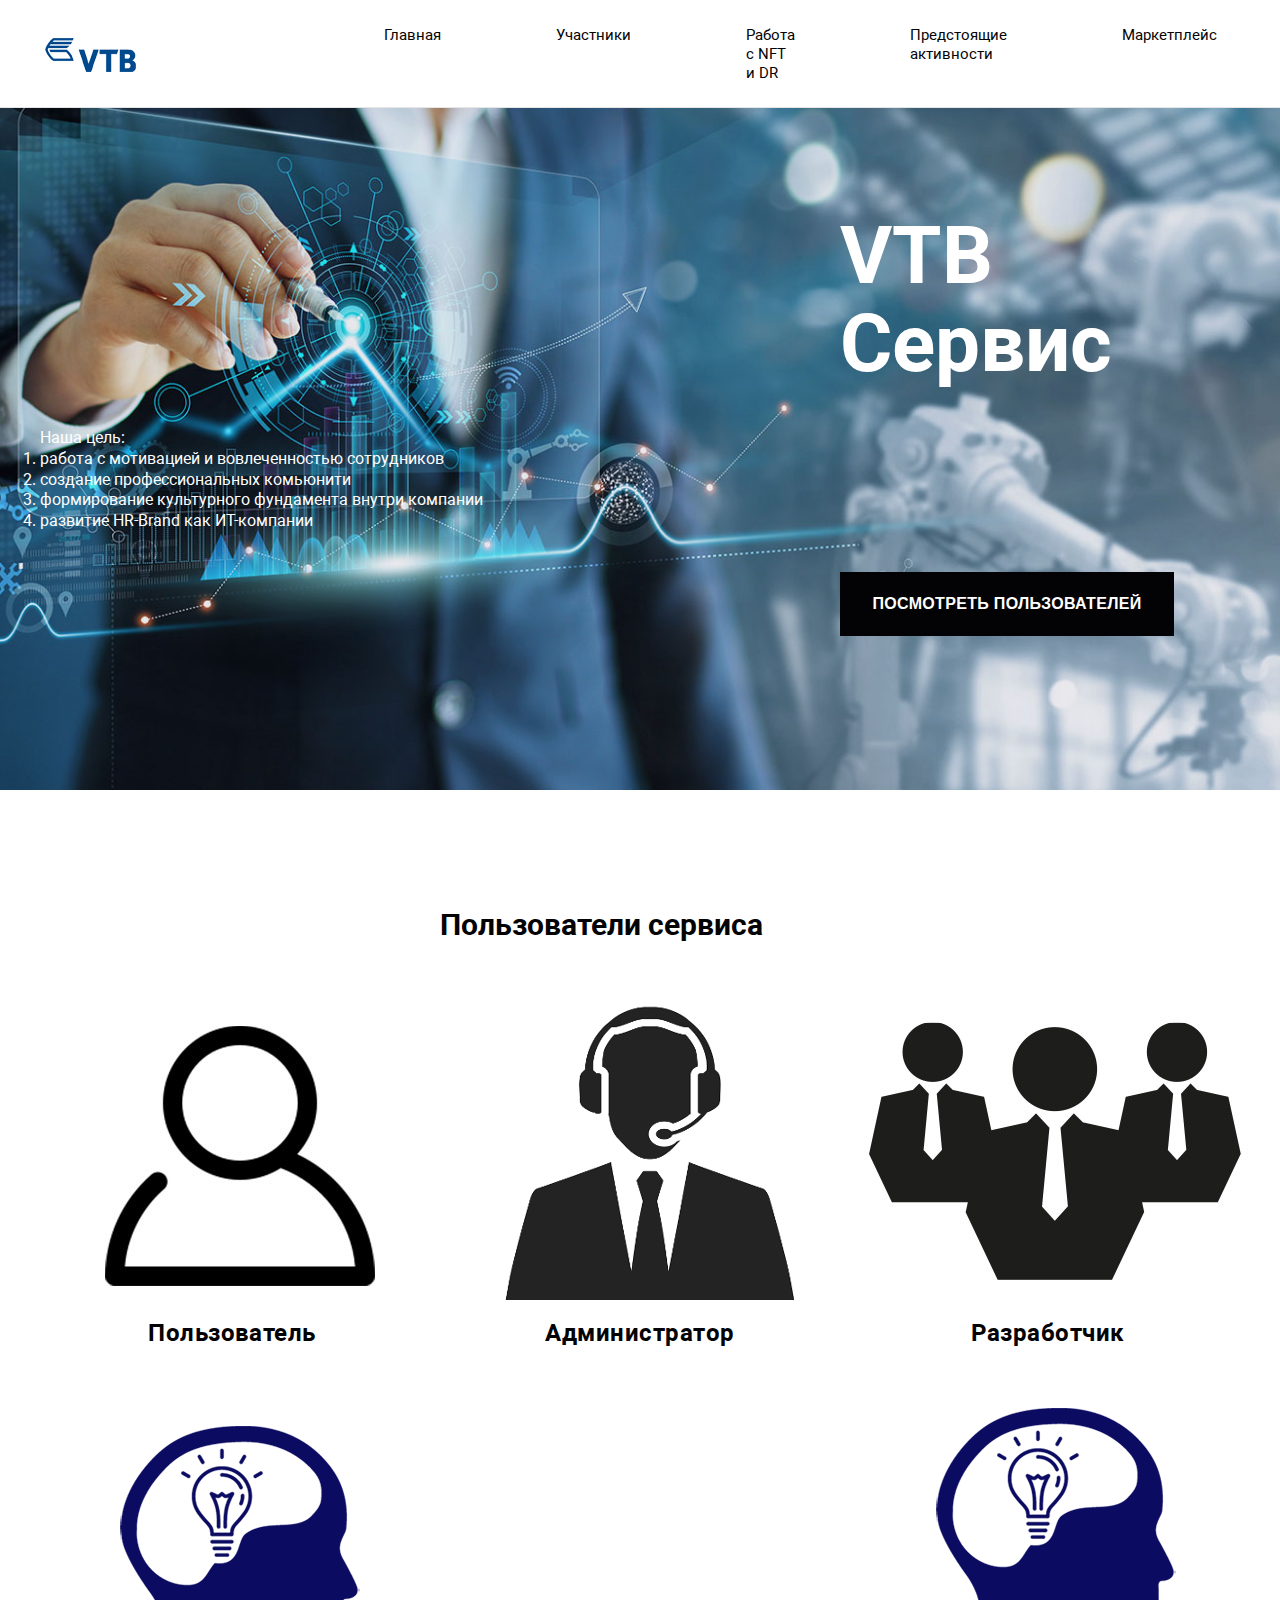
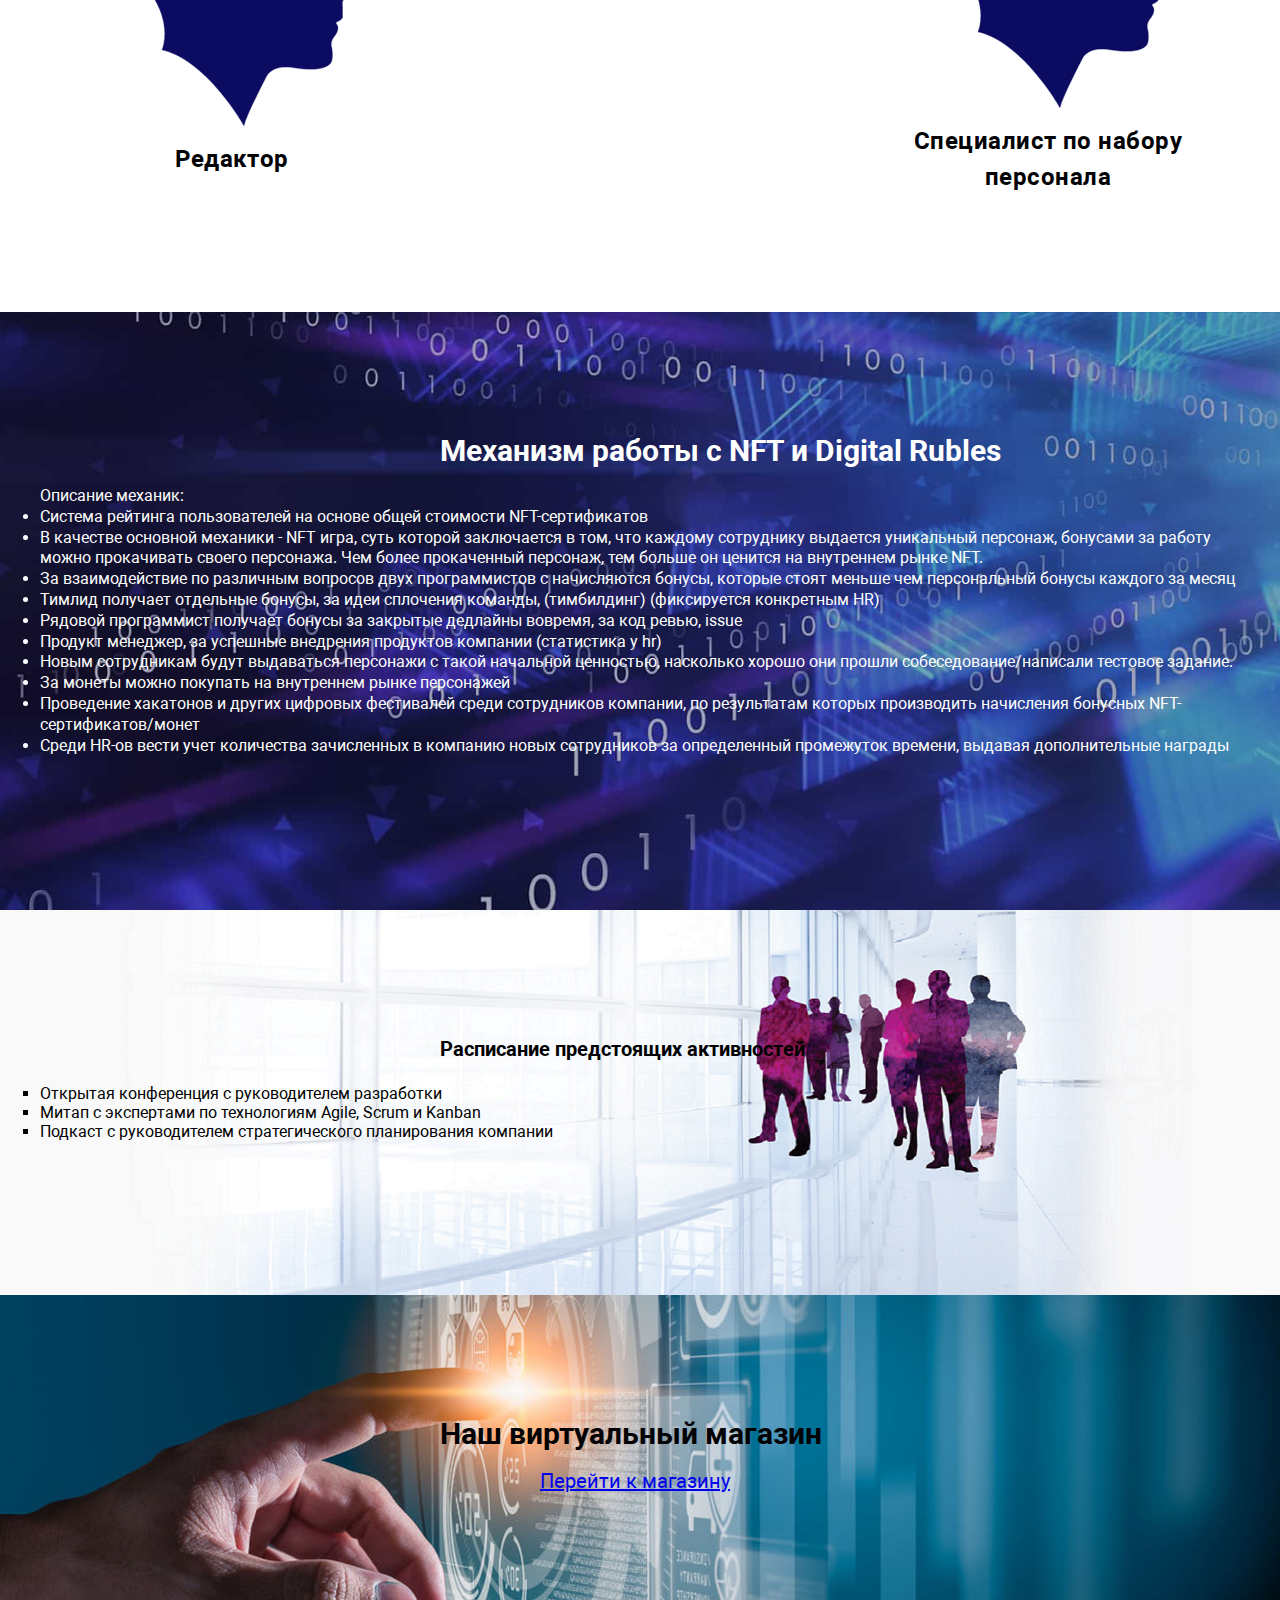
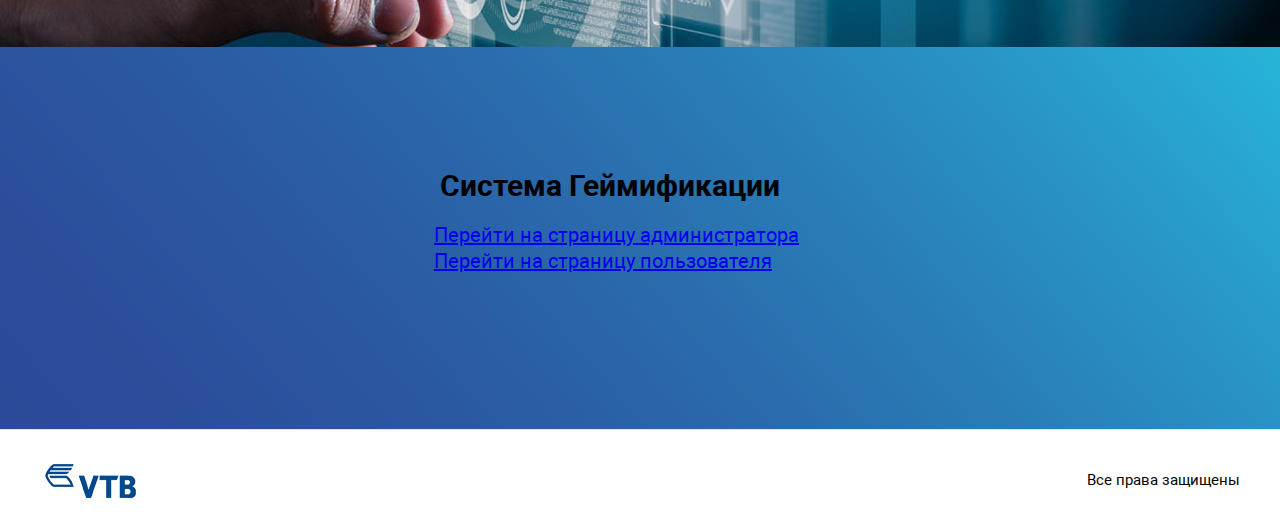
<file: index.html>
<!DOCTYPE html>
<html lang="ru">
<head>
    <meta charset="UTF-8">
    <title>VTB_Service</title>
    <link rel="stylesheet" href="styles/style.css">
</head>
<body>

<header class="header">
    <div class="container">
        <div class="logo">
            <img src="images/vtb-hayastan-bank-l.22.png" alt="Logo">
        </div>
        <nav class="menu">
            <ul>
                <li class="menu-item">
                    <a href="#">Главная</a>
                </li>
                <li class="menu-item">
                    <a href="#participants">Участники</a>
                </li>
                <li class="menu-item">
                    <a href="#tokens">Работа с NFT и DR</a>
                </li>
                <li class="menu-item">
                    <a href="#activities">Предстоящие активности</a>
                </li>
                <li class="menu-item">
                    <a href="#market">Маркетплейс</a>
                </li>
                <li class="menu-item">
                    <a href="#game">Игра</a>
                </li>
            </ul>
        </nav>
    </div>
</header>

<section class="main">
    <div class="container">
        <div class="main-info">
            <h1 class="main-title">VTB Сервис</h1>
            <div class="main-text">
               <ol>
                   <p>Наша цель:</p>
                   <li>работа с мотивацией и вовлеченностью сотрудников</li>
                   <li>создание профессиональных комьюнити</li>
                   <li>формирование культурного фундамента внутри компании</li>
                   <li>развитие HR-Brand как ИТ-компании</li>
               </ol>
            </div>
            <div class="main-action">
                <button class="button main-button" id="main-action">Посмотреть пользователей</button>
            </div>
        </div>
    </div>
</section>

<section class="user" id="participants">
    <div class="container">
        <h2 class="sub-title">Пользователи сервиса</h2>
        <div class="user-items">
            <div class="user-item">
                <div class="user-item-image">
                    <img src="images/none.jpeg" alt="Image 1">
                </div>
                <div class="user-item-title">Пользователь</div>
            </div>
            <div class="user-item">
                <div class="user-item-image">
                    <img src="images/shutterstock_153531845_400x3001.jpeg" alt="Image 2">
                </div>
                <div class="user-item-title">Администратор</div>
            </div>
            <div class="user-item">
                <div class="user-item-image">
                    <img src="images/professionnalisme.jpeg" alt="Image 3">
                </div>
                <div class="user-item-title">Разработчик</div>
            </div>
            <div class="user-item">
                <div class="user-item-image">
                    <img src="images/icon-merintis-41b16f73.png" alt="Image 4">
                </div>
                <div class="user-item-title">Редактор</div>
            </div>
            <div class="user-item">
                <div class="user-item-image">
                    <img src="images/icon-merintis-41b16f73.png" alt="Image 4">
                </div>
                <div class="user-item-title">Специалист по набору персонала</div>
            </div>
        </div>
    </div>
</section>

<section class="token" id="tokens">
    <div class="container">
        <h2 class="sub-title">Механизм работы с NFT и Digital Rubles</h2>
        <div class="token-items">
            <ul>
                <p>Описание механик:</p>
                <li>Система рейтинга пользователей на основе общей стоимости NFT-сертификатов</li>
                <li>В качестве основной механики - NFT игра, суть которой заключается в том, что каждому сотруднику выдается уникальный персонаж, бонусами за работу можно прокачивать своего персонажа. Чем более прокаченный персонаж, тем больше он ценится на внутреннем рынке NFT.</li>
                <li>За взаимодействие по различным вопросов двух программистов с начисляются бонусы, которые стоят меньше чем персональный бонусы каждого за месяц</li>
                <li>Тимлид получает отдельные бонусы, за идеи сплочения команды, (тимбилдинг) (фиксируется конкретным HR)</li>
                <li>Рядовой программист получает бонусы за закрытые дедлайны вовремя, за код ревью, issue</li>
                <li>Продукт менеджер, за успешные внедрения продуктов компании (статистика у hr)</li>
                <li>Новым сотрудникам будут выдаваться персонажи с такой начальной ценностью, насколько хорошо они прошли собеседование/написали тестовое задание.</li>
                <li>За монеты можно покупать на внутреннем рынке персонажей</li>
                <li>Проведение хакатонов и других цифровых фестивалей среди сотрудников компании, по результатам которых производить начисления бонусных NFT-сертификатов/монет</li>
                <li>Среди HR-ов вести учет количества зачисленных в компанию новых сотрудников за определенный промежуток времени, выдавая дополнительные награды</li>
            </ul>
        </div>
    </div>
</section>

<section class="activity" id="activities">
    <div class="container">
        <h2 class="sub-title">Расписание предстоящих активностей</h2>
        <div class="activity-items">
            <ul type="square">
                <li>Открытая конференция с руководителем разработки</li>
                <li>Митап с экспертами по технологиям Agile, Scrum и Kanban</li>
                <li>Подкаст с руководителем стратегического планирования компании</li>
            </ul>
        </div>
    </div>
</section>

<section class="marketplace" id="market">
    <div class="container">
        <h2 class="sub-title">Наш виртуальный магазин</h2>
        <div class="marketplace-items">
            <a href="./martketplace/market.html">Перейти к магазину</a>
        </div>
    </div>
</section>

<section class="v_game" id="game">
    <div class="container">
        <h2 class="sub-title">Система Геймификации</h2>
        <div class="game-items">
            <table>
                <tr>
                    <td></td>
                    <td>
                        <a href="./administrator/admin.html">Перейти на страницу администратора</a>
                    </td>
                </tr>
                <tr>
                    <td></td>
                    <td>
                        <a href="./developer/user.html">Перейти на страницу пользователя</a>
                    </td>
                </tr>
            </table>
        </div>
    </div>
</section>

<footer class="footer">
    <div class="container">
        <div class="logo">
            <img src="images/vtb-hayastan-bank-l.22.png" alt="Logo">
        </div>
        <div class="rights">Все права защищены</div>
    </div>
</footer>

<script src="scripts/script.js"></script>
</body>
</html>
</file>
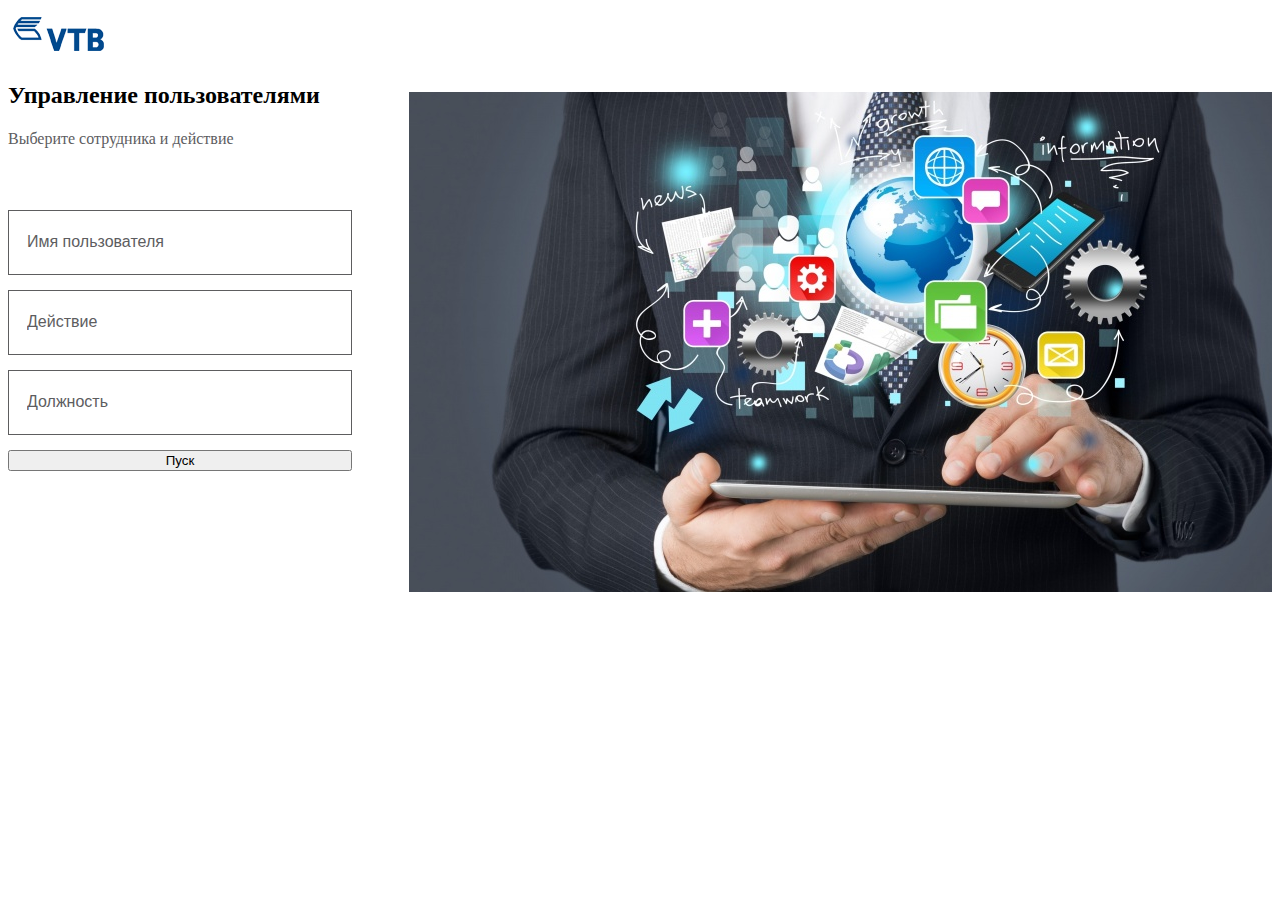
<file: administrator/admin.html>
<!DOCTYPE html>
<html lang="ru">
<head>
  <meta charset="UTF-8">
  <title>VTB_Service</title>
  <link rel="stylesheet" href="../styles/style_admin.css">
</head>
<body>

<header class="header">
  <div class="container">
    <div class="logo">
      <img src="../images/vtb-hayastan-bank-l.22.png" alt="Logo">
    </div>
  </div>
</header>

<section class="main">
  <div class="container">
    <h2 class="sub-title">Управление пользователями</h2>
    <div class="main-text">
      Выберите сотрудника и действие
    </div>
    <form action="" class="main-form">
      <input type="text" class="main-input" id="name" placeholder="Имя пользователя">
      <input type="text" class="main-input" id="password" placeholder="Действие">
      <input type="text" class="main-input" id="role" placeholder="Должность">
      <button class="button" type="button" id="main-action" >Пуск</button>
    </form>
    <img src="../images/52da56700700da70ea83d0e12e60e798_original.3111630-960x500.jpg" alt="VTB" class="main-image">
  </div>
</section>

</body>
</html>
</file>
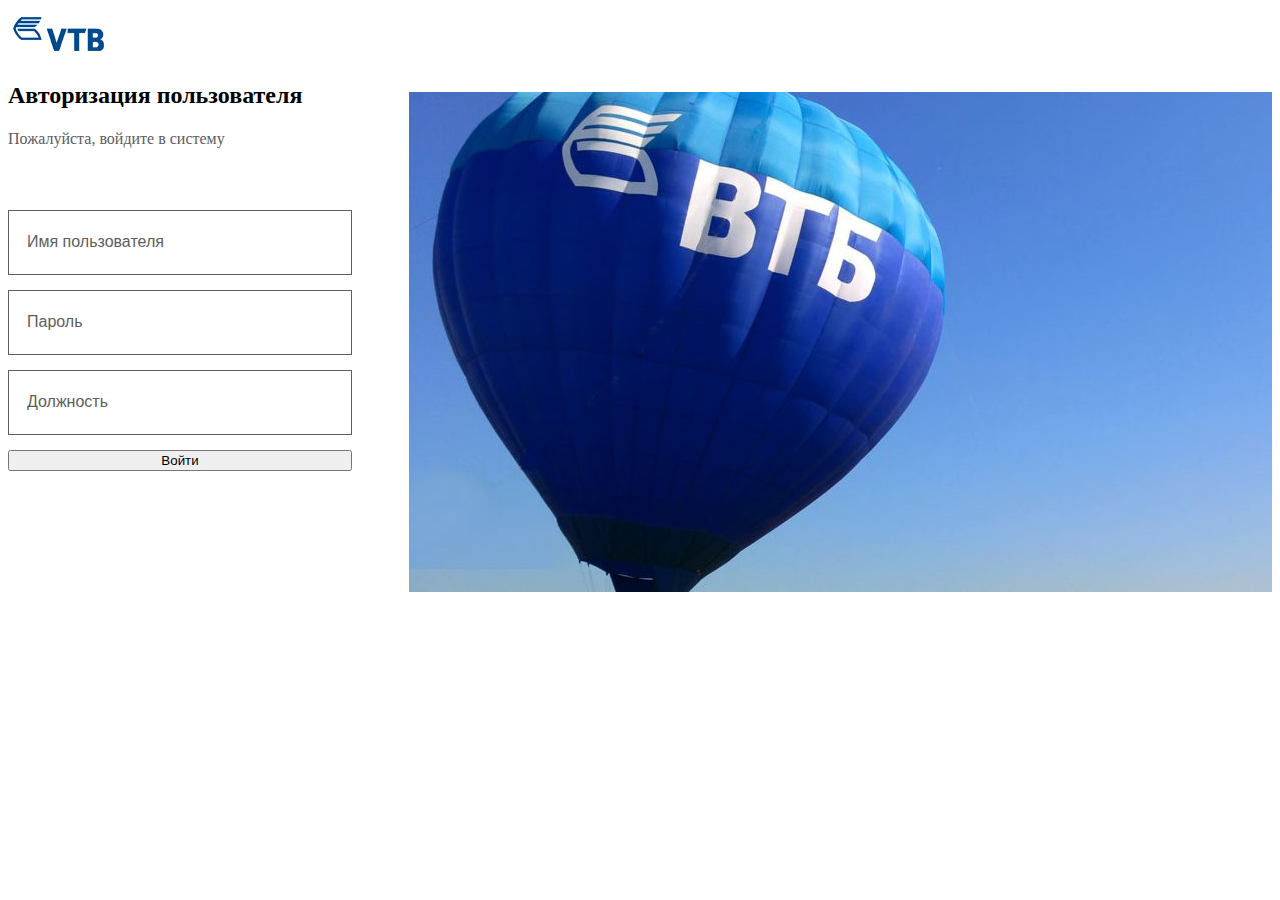
<file: authorization/authorize.html>
<!DOCTYPE html>
<html lang="ru">
<head>
  <meta charset="UTF-8">
  <title>Авторизация пользователя</title>
  <link rel="stylesheet" href="../styles/style_authorize.css">
</head>
<body>

<header class="header">
  <div class="container">
    <div class="logo">
      <img src="../images/vtb-hayastan-bank-l.22.png" alt="Logo">
    </div>
  </div>
</header>

<section class="main">
  <div class="container">
    <h2 class="sub-title">Авторизация пользователя</h2>
    <div class="main-text">
      Пожалуйста, войдите в систему
    </div>
    <form action="" class="main-form">
      <input type="text" class="main-input" id="name" placeholder="Имя пользователя">
      <input type="text" class="main-input" id="password" placeholder="Пароль">
      <input type="text" class="main-input" id="role" placeholder="Должность">
      <button class="button" type="button" id="main-action" >Войти</button>
    </form>
    <img src="../images/bd019ab6805f324ec6fc9224.jpeg" alt="VTB" class="main-image">
  </div>
</section>
<script src="../scripts/script_authorize.js"></script>
</body>
</html>
</file>
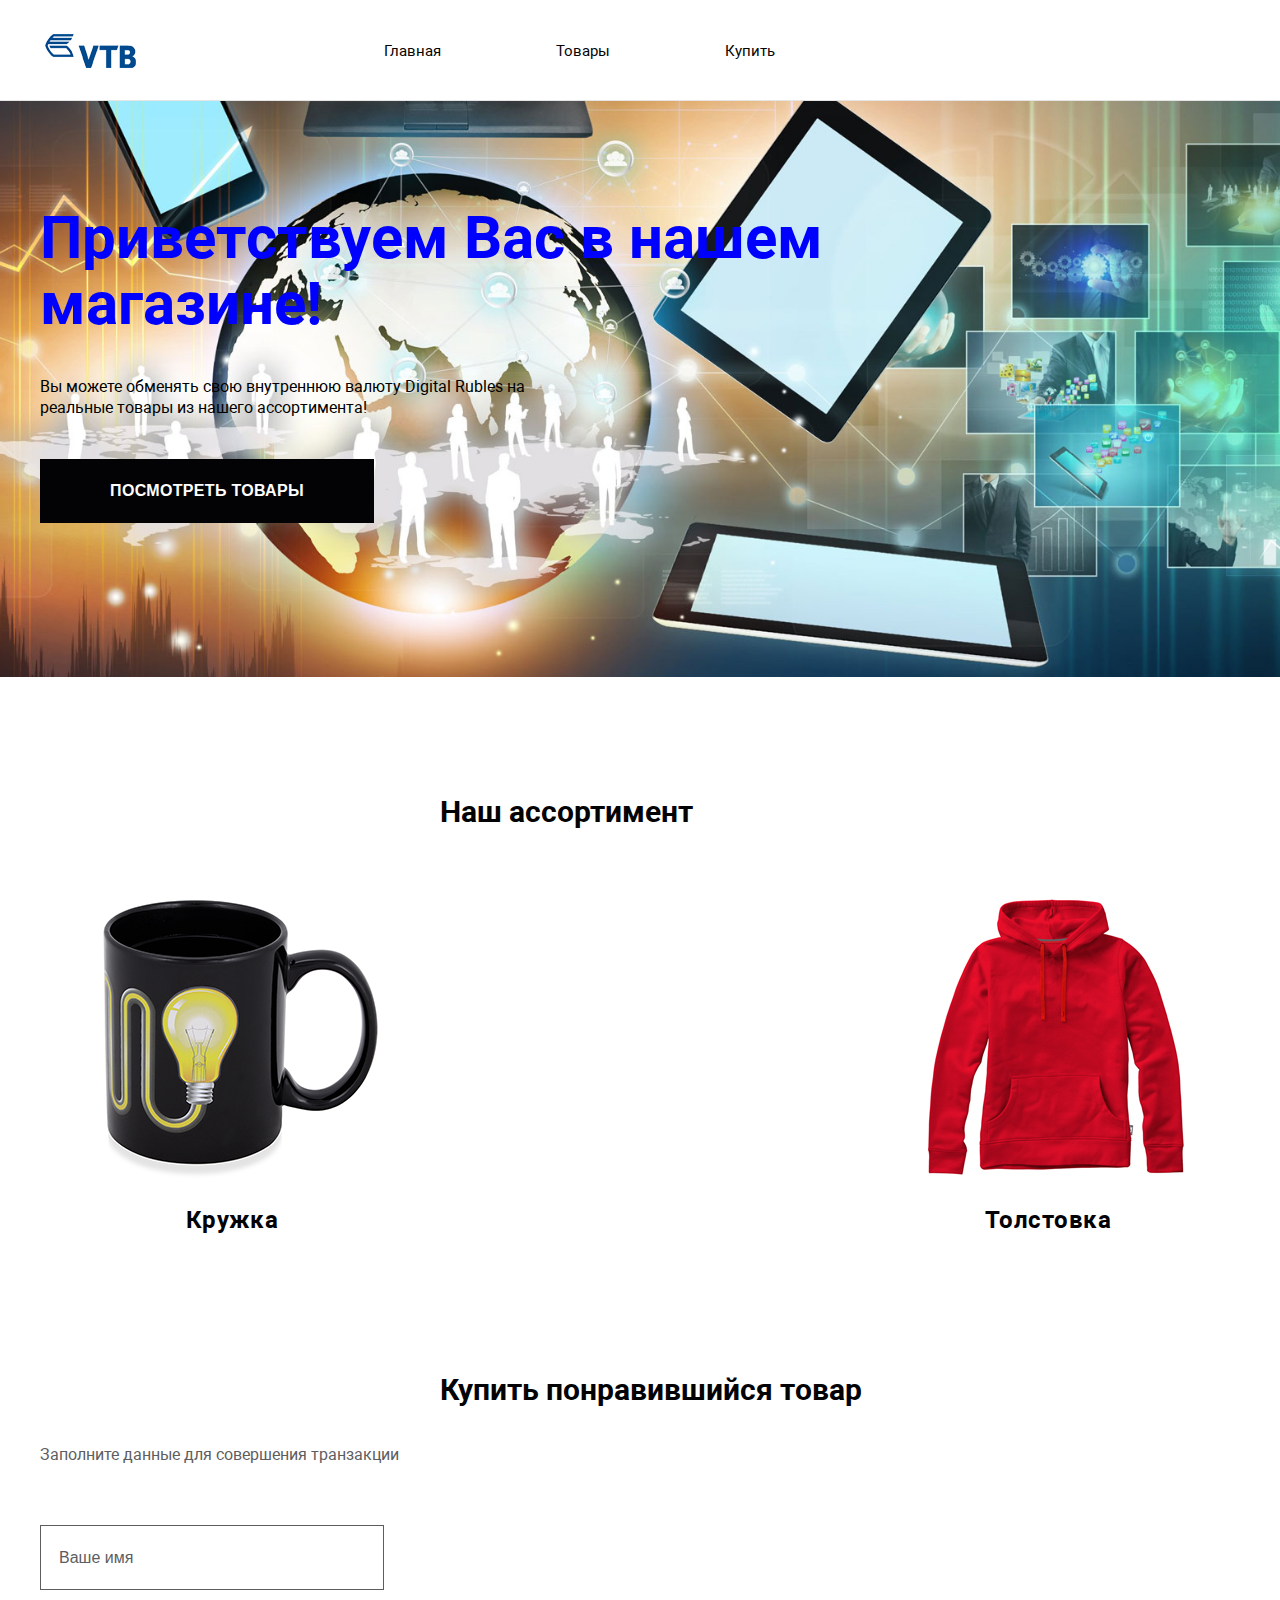
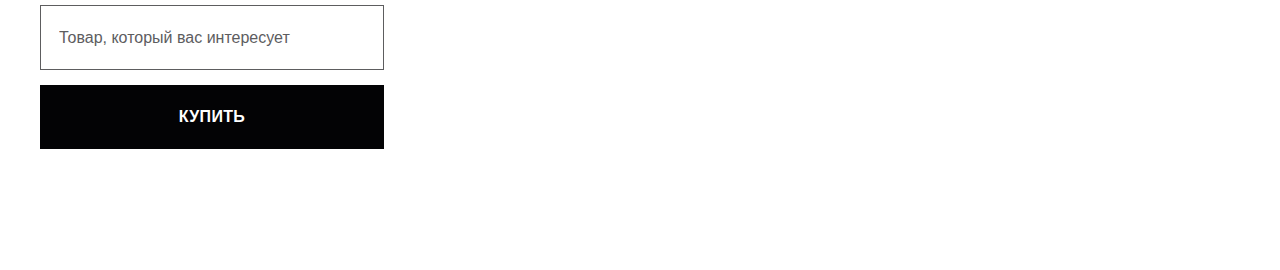
<file: martketplace/market.html>
<!DOCTYPE html>
<html lang="ru">
<head>
  <meta charset="UTF-8">
  <title>VTB_Service</title>
  <link rel="stylesheet" href="../styles/style_market.css">
</head>
<body>

<header class="header">
  <div class="container">
    <div class="logo">
      <img src="../images/vtb-hayastan-bank-l.22.png" alt="Logo">
    </div>
    <nav class="menu">
      <ul>
        <li class="menu-item">
          <a href="#">Главная</a>
        </li>
        <li class="menu-item">
          <a href="#product">Товары</a>
        </li>
        <li class="menu-item">
          <a href="#price">Купить</a>
        </li>
      </ul>
    </nav>
  </div>
</header>

<section class="main">
  <div class="container">
    <div class="main-info">
      <h1 class="main-title">Приветствуем Вас в нашем магазине!</h1>
      <div class="main-text">
        Вы можете обменять свою внутреннюю валюту Digital Rubles на реальные товары из нашего ассортимента!
      </div>
      <div class="main-action">
        <button class="button main-button" type="button">Посмотреть товары</button>
      </div>
    </div>
  </div>
</section>

<section class="user" id="product">
  <div class="container">
    <h2 class="sub-title">Наш ассортимент</h2>
    <div class="user-items">
      <div class="user-item">
        <div class="user-item-image">
          <img src="../images/879884_a.jpeg" alt="Image 1">
        </div>
        <div class="user-item-title">Кружка</div>
      </div>
      <div class="user-item">
        <div class="user-item-image">
          <img src="../images/3323925_d.jpg" alt="Image 2">
        </div>
        <div class="user-item-title">Толстовка</div>
      </div>
    </div>
  </div>
</section>

<section class="price" id="price">
  <div class="container">
    <h2 class="sub-title">Купить понравившийся товар</h2>
    <div class="price-text">
      Заполните данные для совершения транзакции
    </div>
    <form action="" class="price-form">
      <input type="text" class="price-input" id="name" placeholder="Ваше имя" required>
      <input type="text" class="price-input" id="role" placeholder="Товар, который вас интересует" required>
      <button class="button" type="button" id="price-action">Купить</button>
    </form>
  </div>
</section>

<script src="../scripts/script_market.js"></script>
</body>
</html>
</file>
<file: styles/style.css>
* {
    padding: 0;
    margin: 0;
}

@font-face {
    font-family: Roboto;
    src: url("../fonts/Roboto.ttf");
}

@font-face {
    font-family: Roboto;
    src: url("../fonts/Robotobold.ttf");
    font-weight: bold;
}

body {
    font-family: Roboto, sans-serif;
}

.header {
    border-bottom: 1px solid #E5E5E5;
    padding: 25px 0;
}

.container {
    max-width: 1200px;
    margin: 0 auto;
}

.header .container {
    display: flex;
    align-items: center;
}

.logo img {
    vertical-align: bottom;
}

.menu {
    margin-left: 244px;
}

.menu ul {
    list-style: none;
    display: flex;
}

.menu-item {
    margin-right: 115px;
}

.menu-item a{
    font-size: 15px;
    color: #030305;
    text-decoration: none;
}

.menu-item a:hover {
    border-bottom: 2px solid black;
}

.main {
    background-image: url("../images/analyzer-res-modernize-it-infrastructure.jpeg");
    background-position: center;
    background-size: cover;
    padding: 104px 0 154px 0;
}

.marketplace {
    background-image: url("../images/sl-home.jpeg");
    background-position: center;
    background-size: cover;
    padding: 104px 0 154px 0;
}

.v_game {
    background-image: url("../images/Backlinks-kaufen-BG.png");
    background-position: center;
    background-size: cover;
    padding: 104px 0 154px 0;
}

.marketplace-items {
    margin-left: 500px;
    font-size: 20px;
}

.game-items {
    margin-left: 390px;
    font-size: 20px;
}

.token-items {
    font-size: 16px;
    line-height: 130%;
    color: white;
}

.token .sub-title {
    color: white;
}

.activity-items-items {
    font-size: 16px;
    line-height: 130%;
    color: black;
}

.activity .sub-title {
    font-size: 20px;
    line-height: 70px;
    color: black;
    background-position: left;
}

.token {
    background-image: url("../images/resource-1.jpg");
    background-position: center;
    background-size: cover;
    padding: 104px 0 154px 0;
}

.activity {
    background-image: url("../images/hero-transform.png");
    background-position: center;
    background-size: cover;
    padding: 104px 0 154px 0;
}
.main-info {
    max-width: 855px;
}

.main-title {
    font-weight: bold;
    font-size: 80px;
    line-height: 110%;
    color: white;
    margin-bottom: 40px;
    margin-left: 800px;
}

.main-text {
    font-size: 16px;
    line-height: 130%;
    color: white;
    margin-bottom: 40px;
    max-width: 502px;
}

.button {
    padding: 20px;
    width: 334px;
    height: 64px;
    background: #030305;
    border: 0;
    box-sizing: border-box;
    text-align: center;

    font-weight: bold;
    font-size: 16px;
    letter-spacing: 0.02em;
    text-transform: uppercase;
    color: #FFFFFF;
    transition: background-color .5s;
    margin-left: 800px;
}

.button:hover {
    cursor: pointer;
    background: #575757;
}

.user {
    padding: 100px 0;
}

.sub-title {
    font-weight: bold;
    font-size: 30px;
    line-height: 70px;
    color: #030305;
    margin-left: 400px;
}

.user-items {
    display: flex;
    flex-wrap: wrap;
    align-items: center;
    justify-content: space-between;
}

.user-item {
    max-width: 384px;
    text-align: center;
    margin-top: 40px;
}

.user-item-image:hover img {
    transform: scale(1.1);
}
.user-item-image img {
    vertical-align: bottom;
    transition: all .3s;
}

.user-item-title {
    font-weight: bold;
    font-size: 24px;
    line-height: 150%;
    letter-spacing: 0.02em;
    color: #030305;
    padding: 15px 0 17px 0;
}

.footer {
    border-top: 1px solid #E5E5E5;
    padding: 25px 0;
}

.footer .container {
    display: flex;
    align-items: center;
    justify-content: space-between;
}

.rights {
    font-size: 15px;
    color: #030305;
}
</file>
<file: styles/style_admin.css>
.main {
    overflow: hidden;
}

.main .container {
    position: relative;
    padding-bottom: 121px;
}

.main .sub-title {
    margin-bottom: 20px;
}

.main-text {
    font-size: 16px;
    line-height: 130%;
    color: #5D5D5F;
    margin-bottom: 60px;
}

.main-form {
    max-width: 344px;
}

.main-input {
    padding: 22px 18px;
    width: 344px;
    height: 65px;
    background: #FFFFFF;
    border: 1px solid #5D5D5F;
    box-sizing: border-box;
    font-size: 16px;
    color: #000000;
    outline: none;
    margin-bottom: 15px;
}

.main-input::placeholder {
    color: #5D5D5F;
}

.main .button {
    width: 100%;
}

.main-image {
    position: absolute;
    bottom: 0;
    left: 401px;
}

.footer {
    border-top: 1px solid #E5E5E5;
    padding: 25px 0;
}

.footer .container {
    display: flex;
    align-items: center;
    justify-content: space-between;
}

.rights {
    font-size: 15px;
    color: #030305;
}
</file>
<file: styles/style_authorize.css>
.main {
    overflow: hidden;
}

.main .container {
    position: relative;
    padding-bottom: 121px;
}

.main .sub-title {
    margin-bottom: 20px;
}

.main-text {
    font-size: 16px;
    line-height: 130%;
    color: #5D5D5F;
    margin-bottom: 60px;
}

.main-form {
    max-width: 344px;
}

.main-input {
    padding: 22px 18px;
    width: 344px;
    height: 65px;
    background: #FFFFFF;
    border: 1px solid #5D5D5F;
    box-sizing: border-box;
    font-size: 16px;
    color: #000000;
    outline: none;
    margin-bottom: 15px;
}

.main-input::placeholder {
    color: #5D5D5F;
}

.main .button {
    width: 100%;
}

.main-image {
    position: absolute;
    bottom: 0;
    left: 401px;
}

.footer {
    border-top: 1px solid #E5E5E5;
    padding: 25px 0;
}

.footer .container {
    display: flex;
    align-items: center;
    justify-content: space-between;
}

.rights {
    font-size: 15px;
    color: #030305;
}
</file>
<file: styles/style_market.css>
* {
    padding: 0;
    margin: 0;
}

@font-face {
    font-family: Roboto;
    src: url("../fonts/Roboto.ttf");
}

@font-face {
    font-family: Roboto;
    src: url("../fonts/Robotobold.ttf");
    font-weight: bold;
}

body {
    font-family: Roboto, sans-serif;
}

.header {
    border-bottom: 1px solid #E5E5E5;
    padding: 25px 0;
}

.container {
    max-width: 1200px;
    margin: 0 auto;
}

.header .container {
    display: flex;
    align-items: center;
}

.logo img {
    vertical-align: bottom;
}

.menu {
    margin-left: 244px;
}

.menu ul {
    list-style: none;
    display: flex;
}

.menu-item {
    margin-right: 115px;
}

.menu-item a{
    font-size: 15px;
    color: #030305;
    text-decoration: none;
}

.menu-item a:hover {
    border-bottom: 2px solid black;
}

.main {
    background-image: url("../images/4.jpg");
    background-position: center;
    background-size: cover;
    padding: 104px 0 154px 0;
}

.main-info {
    max-width: 855px;
}

.main-title {
    font-weight: bold;
    font-size: 60px;
    line-height: 110%;
    color: blue;
    margin-bottom: 40px;
}

.main-text {
    font-size: 16px;
    line-height: 130%;
    color: black;
    margin-bottom: 40px;
    max-width: 502px;
}

.price .button {
    padding: 20px;
    width: 334px;
    height: 64px;
    background: #030305;
    border: 0;
    box-sizing: border-box;
    text-align: center;

    font-weight: bold;
    font-size: 16px;
    letter-spacing: 0.02em;
    text-transform: uppercase;
    color: #FFFFFF;
    transition: background-color .5s;
}

.main-action .button {
    padding: 20px;
    width: 334px;
    height: 64px;
    background: #030305;
    border: 0;
    box-sizing: border-box;
    text-align: center;

    font-weight: bold;
    font-size: 16px;
    letter-spacing: 0.02em;
    text-transform: uppercase;
    color: #FFFFFF;
    transition: background-color .5s;
}

.button:hover {
    cursor: pointer;
    background: #575757;
}

.price {
    overflow: hidden;
}

.price .container {
    position: relative;
    padding-bottom: 121px;
}

.price .sub-title {
    margin-bottom: 20px;
}

.price-text {
    font-size: 16px;
    line-height: 130%;
    color: #5D5D5F;
    margin-bottom: 60px;
}

.price-form {
    max-width: 344px;
}

.price-input {
    padding: 22px 18px;
    width: 344px;
    height: 65px;
    background: #FFFFFF;
    border: 1px solid #5D5D5F;
    box-sizing: border-box;
    font-size: 16px;
    color: #000000;
    outline: none;
    margin-bottom: 15px;
}

.price-input::placeholder {
    color: #5D5D5F;
}

.price .button {
    width: 100%;
}

.price-image {
    position: absolute;
    bottom: 0;
    left: 401px;
}

.user {
    padding: 100px 0;
}

.sub-title {
    font-weight: bold;
    font-size: 30px;
    line-height: 70px;
    color: #030305;
    margin-left: 400px;
}

.user-items {
    display: flex;
    flex-wrap: wrap;
    align-items: center;
    justify-content: space-between;
}

.user-item {
    max-width: 384px;
    text-align: center;
    margin-top: 40px;
}

.user-item-image:hover img {
    transform: scale(1.1);
}
.user-item-image img {
    vertical-align: bottom;
    transition: all .3s;
}

.user-item-title {
    font-weight: bold;
    font-size: 24px;
    line-height: 150%;
    letter-spacing: 0.02em;
    color: #030305;
    padding: 15px 0 17px 0;
}
</file>
